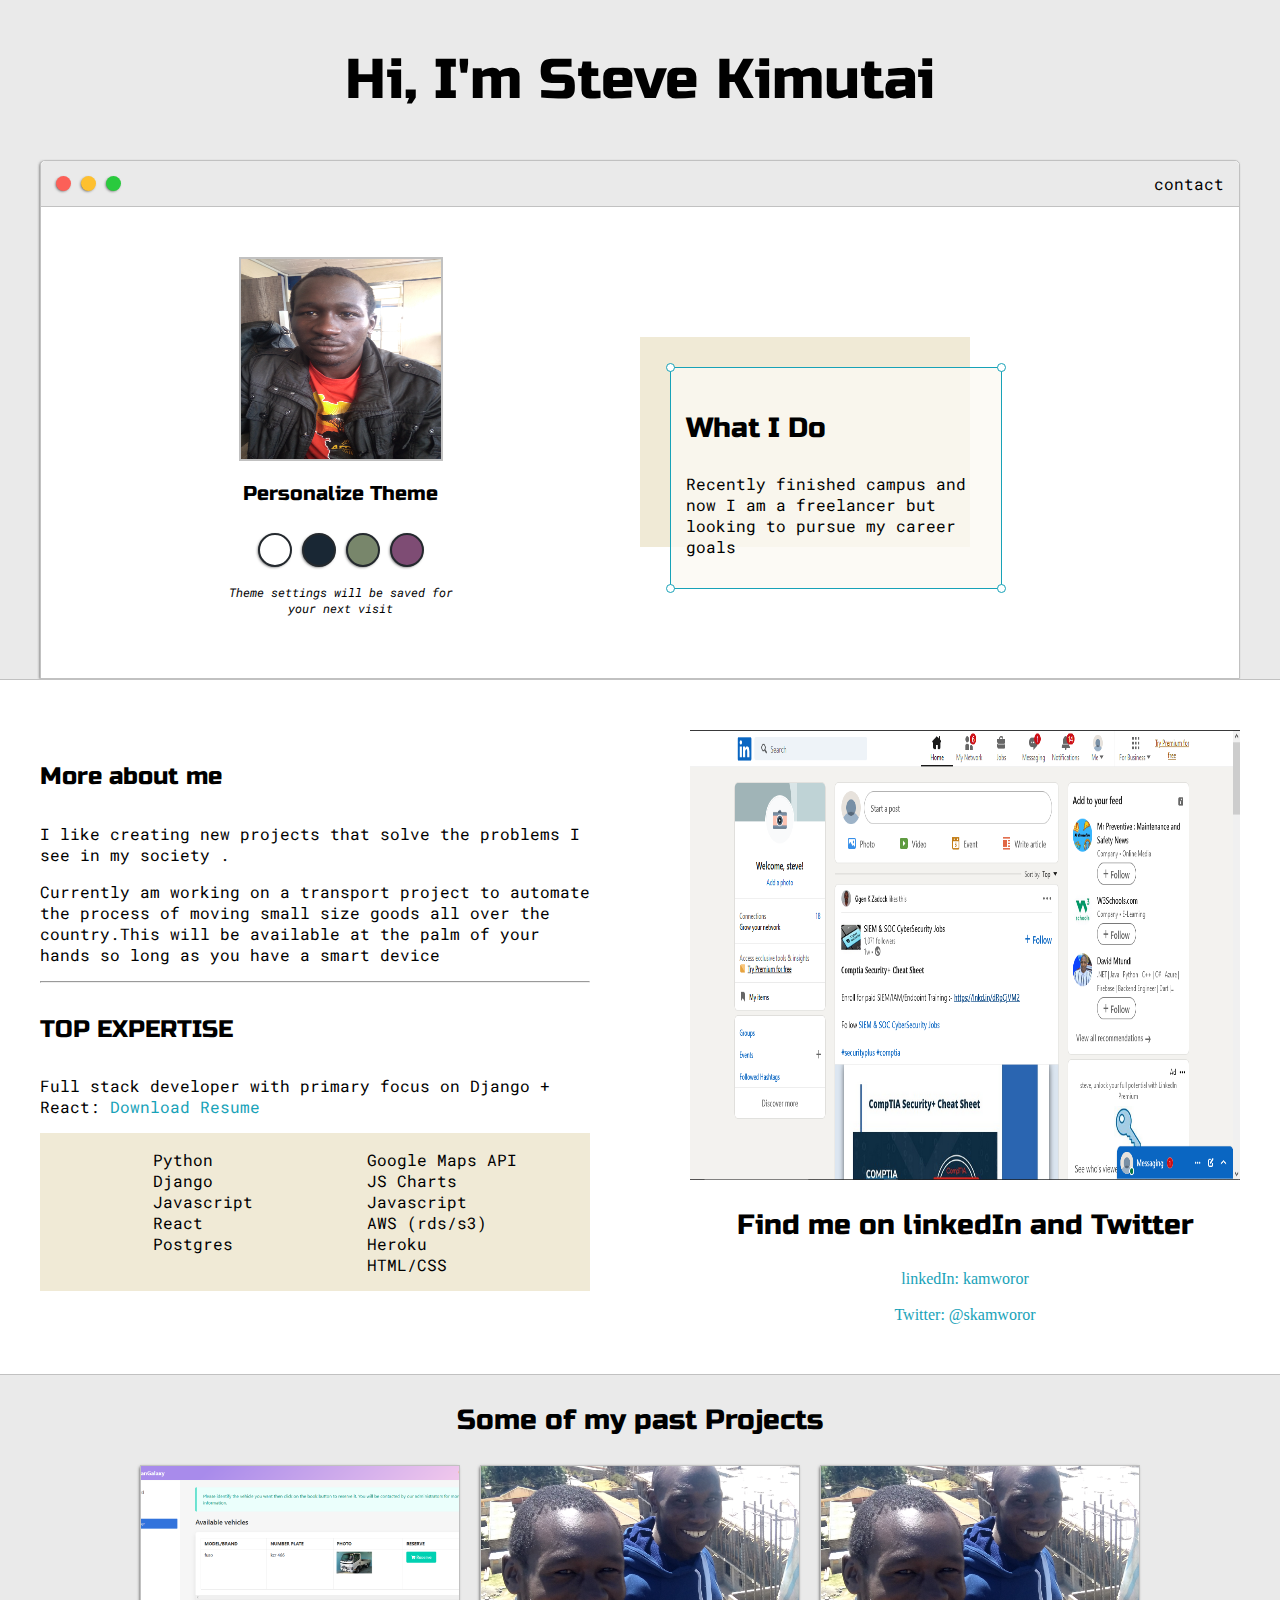
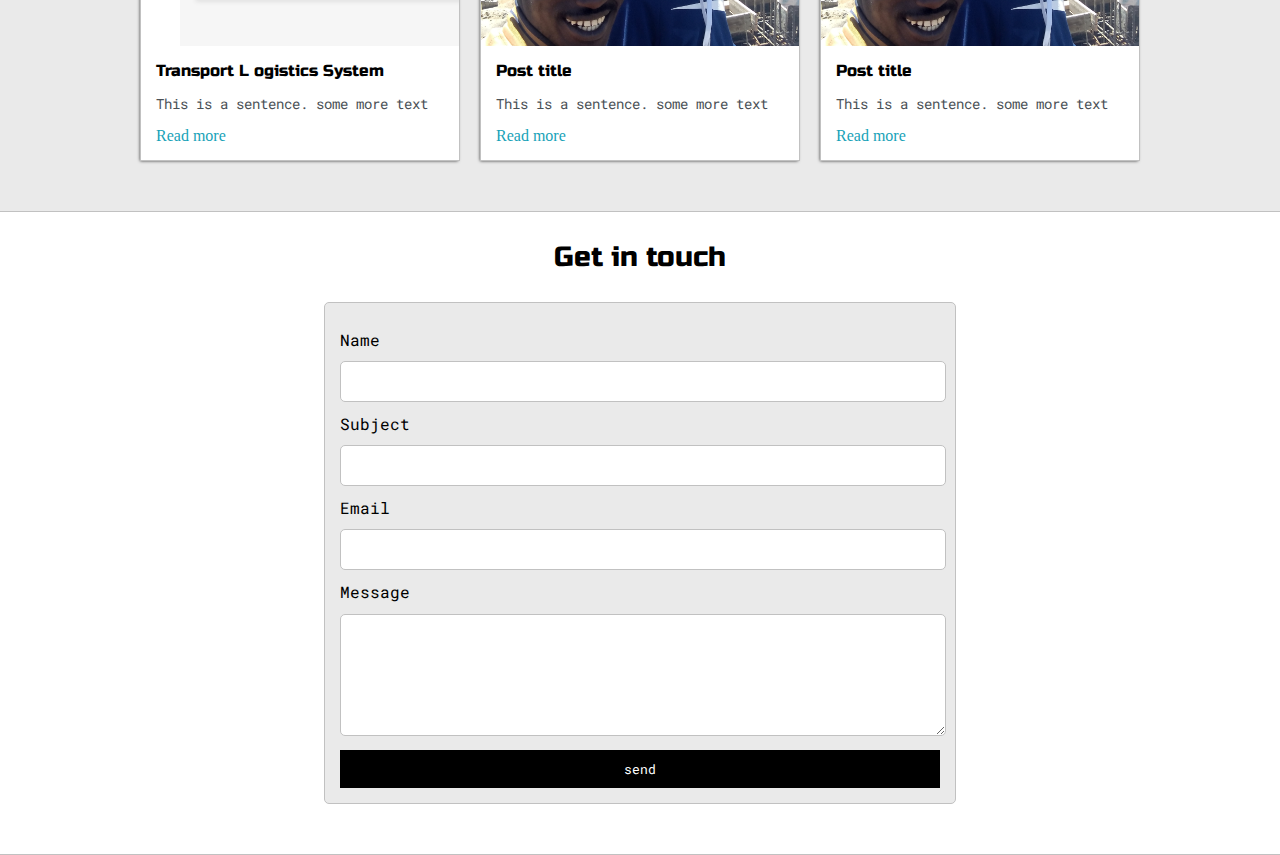
<file: index.html>
<!DOCTYPE html>
<html lang="en">
<head>
    <title>Steve Kimutai</title>
    <meta charset="UTF-8">
    <meta http-equiv="X-UA-Compatible" content="IE=edge">
    <meta name="viewport" content="width=device-width, initial-scale=1.0">

    <link rel="preconnect" href="https://fonts.googleapis.com">
<link rel="preconnect" href="https://fonts.gstatic.com" crossorigin>
<link href="https://fonts.googleapis.com/css2?family=Russo+One&display=swap" rel="stylesheet">

<link rel="preconnect" href="https://fonts.googleapis.com">
<link rel="preconnect" href="https://fonts.gstatic.com" crossorigin>
<link href="https://fonts.googleapis.com/css2?family=Roboto+Mono:wght@500&family=Russo+One&display=swap" rel="stylesheet">

    <link rel="stylesheet" type="text/css" href="default.css">

    <link id="theme-style" rel="stylesheet" type="text/css" href="">
   
</head>
<body>

    <section class="s1">
        <div class="main-container">
           <div class="greeting-wrapper">
                <h1>Hi, I'm Steve Kimutai</h1>
           </div>
           <div class="intro-wrapper">
                <div class="nav-wrapper">
                    <div class="dots-wrapper">
                        <div id="dot-1" class="browser-dot" ></div>
                        <div id="dot-2" class="browser-dot" ></div>
                        <div id="dot-3" class="browser-dot" ></div>
                        
                    </div>
                    <ul id="navigation">
                        <li><a href="#">contact</a></li>
                        
                    </ul>
                </div>
                <div class="left-column">
                     <img id="profile_pic" src="images/office.jpg" alt="profile_pic">
                     <h5 style="text-align: center; line-height: 0;">Personalize Theme</h5>

                     <div id="theme-options-wrapper">
                        <div data-mode="light" id="light-mode" class="theme-dot"></div>
                        <div data-mode="blue" id="blue-mode" class="theme-dot"></div>
                        <div data-mode="green" id="green-mode" class="theme-dot"></div>
                        <div data-mode="purple" id="purple-mode" class="theme-dot"></div>
                     </div>
                       <p id="settings-note">Theme settings will be saved for<br>your next visit</p>
                </div>
                <div class="right-column">

                     <div id="preview-shadow">
                        <div id="preview">
                            <div id="corner-tl" class="corner"></div>
                            <div id="corner-tr" class="corner"></div>
                            <h3>What I Do</h3>
                            <p>Recently finished campus and now I am a freelancer but looking to pursue my career goals </p>
                            <div id="corner-bl" class="corner"></div>
                            <div id="corner-br" class="corner"></div>
                        </div>
                    </div>
                </div>

           </div>
        
        </div>
    </section>

    <section class="s2">
        <div class="main-container">
            <div class="about-wrapper">
                <div class="about-me">
                    <h4>More about me</h4>

                    <p>I like creating new projects that solve the problems I see in my society .</p>

                    <p>Currently am working on a transport project to automate the process of moving small size goods all over the country.This will be available at the palm of your hands so long as you have a smart device</p>

                    
                <hr>
                <h4>TOP EXPERTISE</h4>

                <p>Full stack developer with primary focus on Django + React: <a target="_blank" href="resume.pdf">Download Resume</a></p>

                <div id="skills">
                    <ul>
                        <li>Python</li>
                        <li>Django</li>
                        <li>Javascript</li>
                        <li>React</li>
                        <li>Postgres</li>
                    </ul>
                    <ul>
                        <li>Google Maps API</li>
                        <li>JS Charts</li>
                        <li>Javascript</li>
                        <li>AWS (rds/s3)</li>
                        <li>Heroku</li>
                        <li>HTML/CSS</li>
                    </ul>
                </div>
                </div>
                <div class="social-links">
                     <img id="social_img" src="images/linkedin.png" alt="social-links">
                     <h3>Find me on linkedIn and Twitter</h3>

                     <a target="_blank" href="#">linkedIn: kamworor</a> <br>
                     <a target="_blank" href="#">Twitter: @skamworor</a>

                </div>

            </div>
        </div>
    </section>

    <section class="s1">
        <div class="main-container">
            <h3 style="text-align: center;">Some of my past Projects</h3>

            <div class="post-wrapper">
              <div>
                    <div class="post">
                        <img class="thumbnail" src="images/transport.png" alt="post">
                        <div class="post-preview">
                            <h6 class="post-title">Transport L ogistics System</h6>
                            <p class="post-intro">This is a sentence. some more text</p>
                            <a href="post.html">Read more</a>
                        </div>
                    </div>
              </div>
              <div>
                    <div class="post"> 
                        <img class="thumbnail" src="images/champ.jpg" alt="post">
                        <div class="post-preview">
                            <h6 class="post-title">Post title</h6>
                            <p class="post-intro">This is a sentence. some more text</p>
                            <a href="#">Read more</a>
                        </div>
                    </div>
                </div>

                <div>
                    <div class="post">
                        <img class="thumbnail" src="images/champ.jpg" alt="post">
                        <div class="post-preview">
                            <h6 class="post-title">Post title</h6>
                            <p class="post-intro">This is a sentence. some more text</p>
                            <a href="#">Read more</a>
                        </div>
                    </div>
                </div>


            </div>
        </div>
    </section>

    <section class="s2">
        <div class="main-container">
            <h3 style="text-align: center;">Get in touch</h3>

            <form id="contact-form" action="">
                <label for="">Name</label>
                <input class="input-field" type="text" name="name">

                <label for="">Subject</label>
                <input class="input-field" type="text" name="subject">

                <label for="">Email</label>
                <input class="input-field" type="text" name="email">

                <label for="">Message</label>
               <textarea class="input-field" name="message" id="" ></textarea>

                 <input id="submit-btn" type="submit" value="send">
            </form>


        </div>
    </section>
     
    <script type="text/javascript" src="script.js"></script>

    
</body>
</html>
</file>
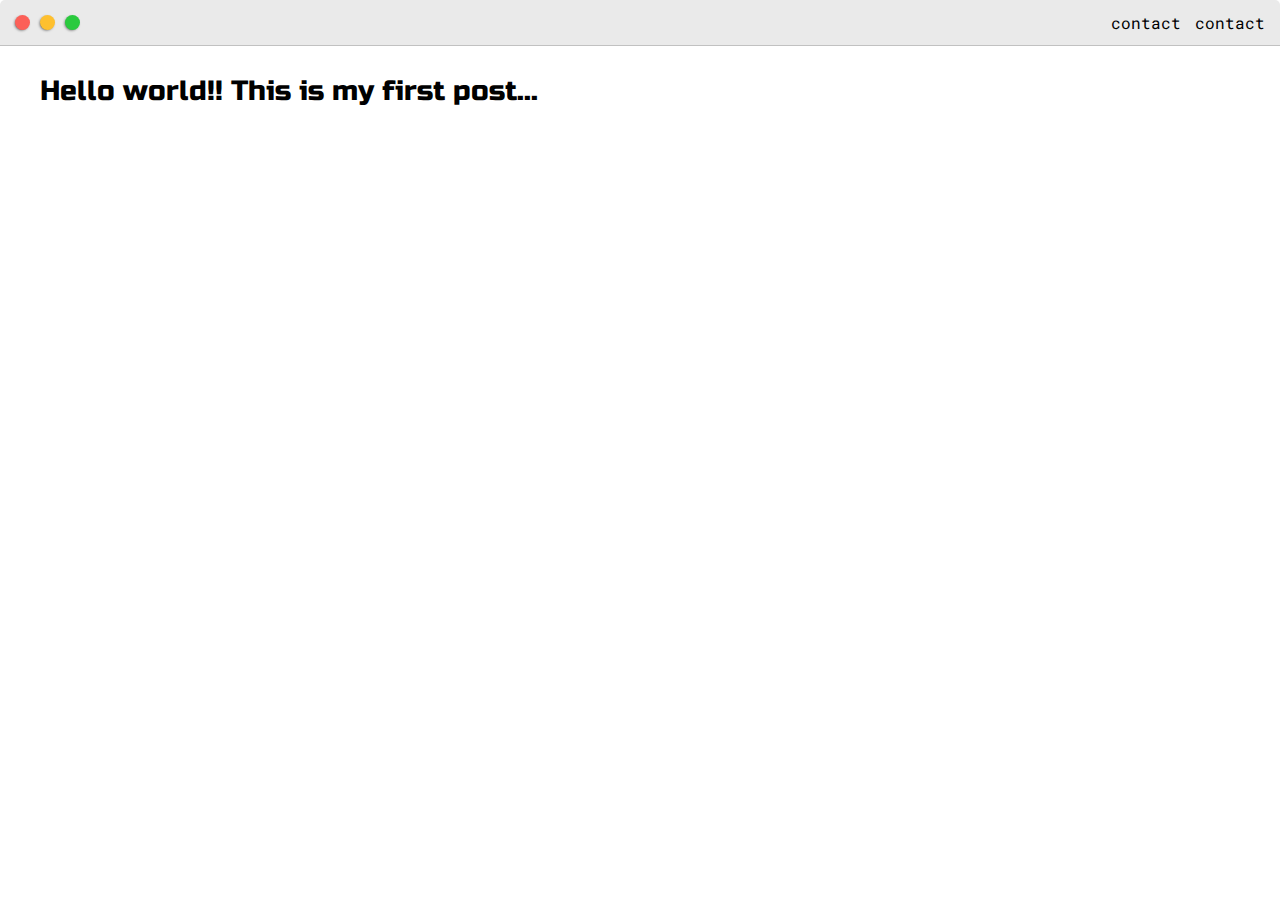
<file: post.html>
<!DOCTYPE html>
<html lang="en">
<head>
    <meta charset="UTF-8">
    <meta http-equiv="X-UA-Compatible" content="IE=edge">
    <meta name="viewport" content="width=device-width, initial-scale=1.0">

    <link rel="preconnect" href="https://fonts.googleapis.com">
    <link rel="preconnect" href="https://fonts.gstatic.com" crossorigin>
    <link href="https://fonts.googleapis.com/css2?family=Russo+One&display=swap" rel="stylesheet">
    
    <link rel="preconnect" href="https://fonts.googleapis.com">
    <link rel="preconnect" href="https://fonts.gstatic.com" crossorigin>
    <link href="https://fonts.googleapis.com/css2?family=Roboto+Mono:wght@500&family=Russo+One&display=swap" rel="stylesheet">
    
        <link rel="stylesheet" type="text/css" href="default.css">
    <title>Steve Kimutai</title>
</head>
<body>

    <div class="nav-wrapper">
        <div class="dots-wrapper">
            <div id="dot-1" class="browser-dot" ></div>
            <div id="dot-2" class="browser-dot" ></div>
            <div id="dot-3" class="browser-dot" ></div>
            
        </div>
        <ul id="navigation">
            <li><a href="#">contact</a></li>
            <li><a href="#">contact</a></li>
        </ul>
    </div>

    <div class="main-container" >
    <h3>Hello world!! This is my first post...</h3>
    </div>
    
</body>
</html>
</file>
<file: default.css>
:root{
    --mainColor:#eaeaea;
    --secondaryColor:#fff;

    --borderColor:#c1c1c1;

    --mainText:black;
    --secondaryText:#4b5156;
    --themeDotBorder:#24292e;
    --previewBg:rgb(251,249,243, 0.8);
    --previewShadow:#f0ead6;
    --buttonColor:black;
}


html, body{
    padding: 0;
    margin: 0;
}
body *{
    transition: 0.3s;

}

h1,h2,h3,h4,h5,h6, strong{
    color: var(--mainText);
    font-family: 'Russo One', sans-serif;
    font-weight: 500;
}

p,li,span,label,input,textarea{
    color: var(--mainText);
    font-family: 'Roboto Mono', monospace;

}

a{
    text-decoration: none;
    color: #17a2b8;
}

ul{
    list-style: none;
}

h1 {font-size: 56px;}
h2 {font-size: 36px;}
h3 {font-size: 28px;}
h4 {font-size: 24px;}
h5 {font-size: 20px;}
h6 {font-size: 16px;}

.s1{
    background-color: var(--mainColor);
    border-bottom:1px solid var(--borderColor);
    overflow: auto;
}

.s2{
    background-color: var(--secondaryColor);
    border-bottom:1px solid var(--borderColor);
    overflow: auto;
}
.main-container{
    width: 1200px;
    margin: 0 auto;
}

.greeting-wrapper{
    display: grid;

    text-align: center;
    align-content: center;
   
    min-height: 10em;
}
.intro-wrapper{
    background-color: var(--secondaryColor);
    border: 1px solid var(--borderColor) ;
    border-radius: 5px 5px 0 0;

    box-shadow: -1px 1px 3px -1px rgba(0,0,0,0.75);
-webkit-box-shadow: -1px 1px 3px -1px rgba(0,0,0,0.75);
-moz-box-shadow: -1px 1px 3px -1px rgba(0,0,0,0.75);
     
    display: grid;
    grid-template-columns: 1fr 1fr;
   
    grid-template-areas: 
      'nav-wrapper nav-wrapper'
      'left-column right-column'
    ;


}

.nav-wrapper{
    grid-area: nav-wrapper;
    border-bottom: 1px solid  var(--borderColor);
    display: flex;
    justify-content: space-between;
    align-items: center;
    background-color: var(--mainColor);
    border-radius: 5px 5px 0 0;
   
}
#navigation{
    margin: 0;
    padding: 10px;
}
#navigation a{
    color: var(--mainText);
}

#navigation li{
    display: inline-block;
    margin-right: 5px;
    margin-left: 5px;
}
.dots-wrapper{
    display: flex;
    padding: 10px;
}
#dot-1{
    background-color: #fc6058;
}
#dot-2{
    background-color: #fec02f;
}
#dot-3{
    background-color: #2ACA3E;
}

.browser-dot{
    background-color: black;
    height: 15px;
    width: 15px;
    border-radius: 50%;
    margin: 5px;
    

    box-shadow: -1px 1px 3px -1px rgba(0,0,0,0.75);
    -webkit-box-shadow: -1px 1px 3px -1px rgba(0,0,0,0.75);
    -moz-box-shadow: -1px 1px 3px -1px rgba(0,0,0,0.75);


}

.left-column{
    grid-area: left-column;
   padding-top: 50px;
   padding-bottom: 50px;
}
#profile_pic{
    display: block;
    margin: 0 auto;

    height: 200px;
    width: 200px;
    border: 2px solid var(--borderColor);
}
#theme-options-wrapper{
    display: flex;
    justify-content: center;
}
.theme-dot{
    height: 30px;
    width: 30px;
    background-color: black;
    border-radius: 50%;
    margin: 5px;
    border: 2px solid var(--themeDotBorder);

    box-shadow: -1px 1px 3px -1px rgba(0,0,0,0.75);
    -webkit-box-shadow: -1px 1px 3px -1px rgba(0,0,0,0.75);
    -moz-box-shadow: -1px 1px 3px -1px rgba(0,0,0,0.75);

    cursor: pointer;
}
.theme-dot:hover{
    border-width: 5px;
}

#light-mode{
    background-color: #fff;
}
#blue-mode{
    background-color: #192734;
}
#green-mode{
    background-color: #78866b;
}
#purple-mode{
    background-color: #7E4C74;
}
.right-column{
    grid-area: right-column; 
    display: grid;
    align-content: center;  
    padding-top:50px;
    padding-bottom: 50px;
}

#preview-shadow{
    background-color: var(--previewShadow);
    width: 300px;
    height: 180px;
    padding-left: 30px;
    padding-top: 30px;
}
#preview{
    width: 300px;
    border: 1.5px solid #17a2b8;
    background-color: var(--previewBg);
    padding: 15px;
    position: relative;
}
.corner{
    width: 7px;
    height: 7px;
    border-radius: 50%;
    border: 1.5px solid #17a2b8;
    background-color: #fff;
    position: absolute;
}

#corner-tl{
    top: -5px;
    left: -5px;
}
#corner-tr{
    top: -5px;
    right: -5px;
}
#corner-bl{
    bottom: -5px;
    left: -5px;
}
#corner-br{
    bottom: -5px;
    right: -5px;
}
.about-wrapper{
    display: grid;
    grid-template-columns: repeat(auto-fit, minmax(320px,1fr));
    padding-bottom: 50px;
    padding-top: 50px;
    gap: 100px;
}
#skills{
    display: flex;
    justify-content: space-evenly;
    background-color: var(--previewShadow);
}
.social-links{
    display: grid;
    align-content: center;
    text-align: center;
}
#social_img{
    width: 100%;
    height: 450px;

}
.post-wrapper{
    display: grid;
    grid-template-columns: repeat(auto-fit, 320px);
    gap: 20px;
    justify-content: center;
    padding-bottom: 50px;
}
.post{
    border: 1px solid var(--borderColor);

      box-shadow: -1px 1px 3px -1px rgba(0,0,0,0.75);
    -webkit-box-shadow: -1px 1px 3px -1px rgba(0,0,0,0.75);
    -moz-box-shadow: -1px 1px 3px -1px rgba(0,0,0,0.75);
}
.thumbnail{
    display: block;
    width: 100%;
    height: 180px;
    object-fit: cover;
}

.post-preview{
    background-color: #fff;
    padding: 15px;
}
.post-title{
    color: black;
    margin: 0;
}
.post-intro{
    color: #4b5156;
    font-size: 14px;
}
#contact-form{
    display: block;
    max-width: 600px;
    margin: 0 auto;
    border: 1px solid var(--borderColor);
    padding: 15px;
    border-radius: 5px;
    background-color: var(--mainColor);
    margin-bottom: 50px;
}
#contact-form label{
    line-height: 2.7em;
}
#contact-form textarea{
    min-height: 100px;
    font-size: 14px;
}
.input-field{
    width: 100%;
    padding-top: 10px;
    padding-bottom: 10px;
    background-color: var(--secondaryColor);
    border-radius: 5px;
    border: 1px solid var(--borderColor);
    font-size: 14px;

}
#submit-btn{
    margin-top: 10px;
    width: 100%;
    padding-top: 10px;
    padding-bottom: 10px;
    color: #fff;
    background-color: var(--buttonColor);
    border: none;
}
#settings-note{
    font-size: 12px;
    font-style: italic;
    text-align: center;
}


@media screen and (max-width: 1200px){
    .main-container{
        width: 95%;
    }
}

@media screen and (max-width: 800px){
  .intro-wrapper{
    grid-template-columns: 1fr ;
   
    grid-template-areas: 
      'nav-wrapper'
      'left-column'
      'right-column'
    ;
  }
     .right-column{
        justify-content: center;
     }
  }
</file>
